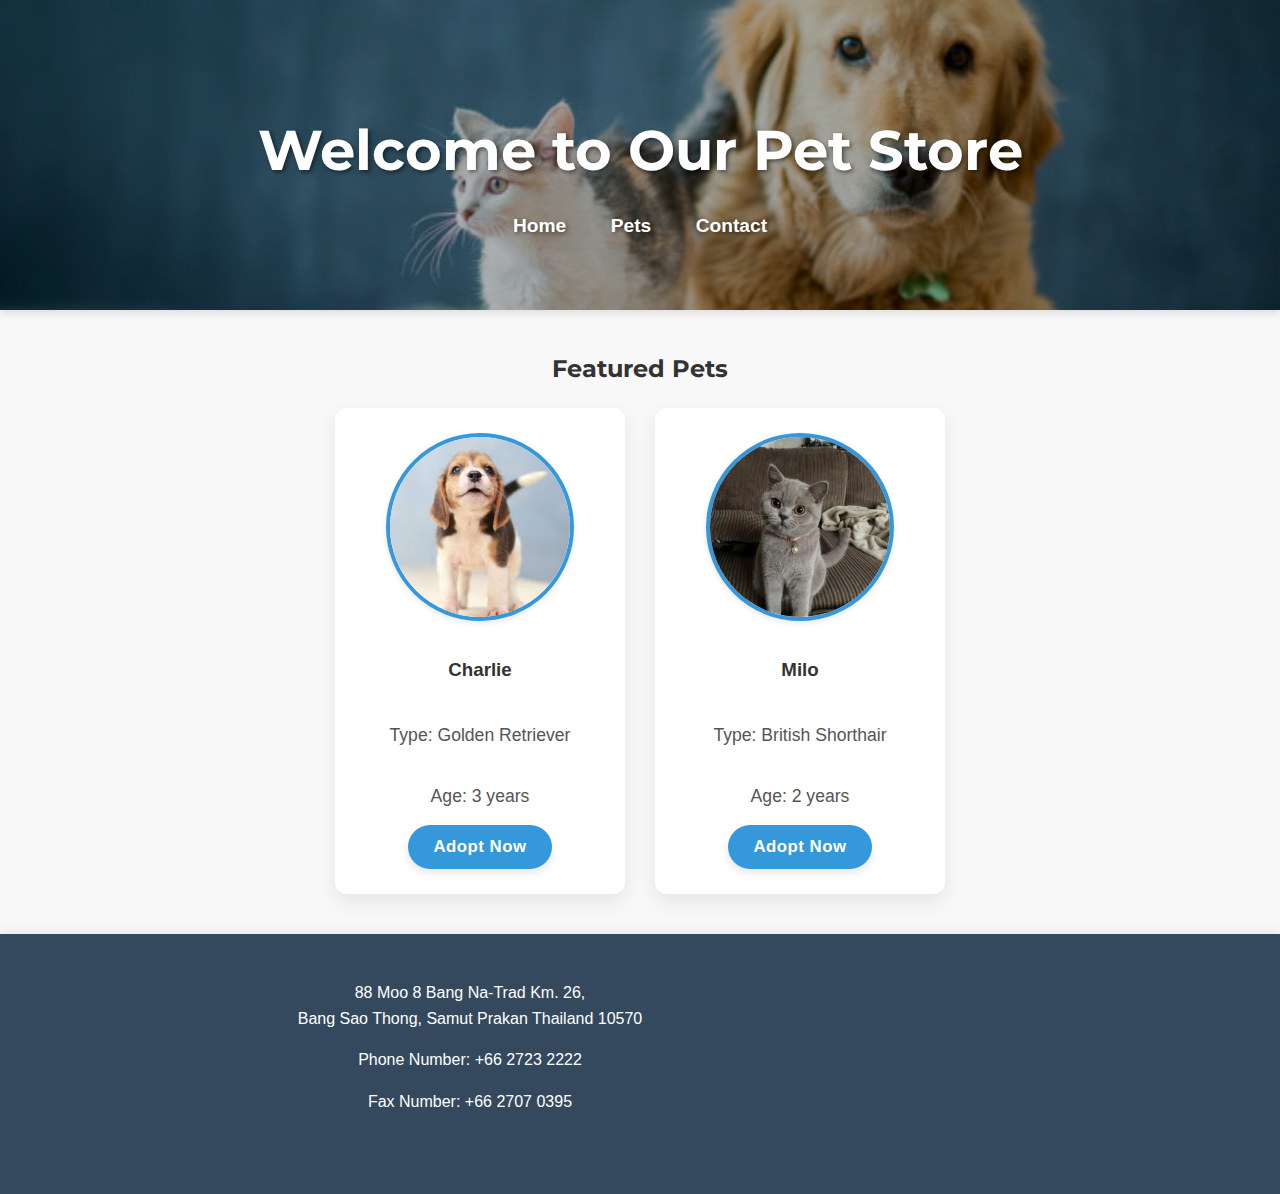
<file: index.html>
<!DOCTYPE html>
<html lang="en">
<head>
    <meta charset="UTF-8">
    <meta name="viewport" content="width=device-width, initial-scale=1.0">
    <title>Pet Store - Home</title>
    <link rel="stylesheet" href="styles.css">
    <link href="https://fonts.googleapis.com/css2?family=Montserrat:wght@500;600;700&family=Segoe+UI:wght@400;600&display=swap" rel="stylesheet">
</head>
<body>
    <header>
        <h1>Welcome to Our Pet Store</h1>
        <nav>
            <a href="index.html">Home</a>
            <a href="pets.html">Pets</a>
            <a href="#contact">Contact</a>
        </nav>
    </header>

    <main>
        <section class="featured">
            <h2>Featured Pets</h2>
            <div class="pet-list">
                <div class="pet">
                    <img src="dog01.jpg" alt="Charlie the Golden Retriever" onerror="this.onerror=null;this.src='https://placehold.co/180x180/cccccc/333333?text=Dog+Image';">
                    <h3>Charlie</h3>
                    <p>Type: Golden Retriever</p>
                    <p>Age: 3 years</p>
                    <button onclick="adoptPet()">Adopt Now</button>
                </div>
                <div class="pet">
                    <img src="cat.webp" alt="Milo the British Shorthair" onerror="this.onerror=null;this.src='https://placehold.co/180x180/cccccc/333333?text=Cat+Image';">
                    <h3>Milo</h3>
                    <p>Type: British Shorthair</p>
                    <p>Age: 2 years</p>
                    <button onclick="adoptPet()">Adopt Now</button>
                </div>
            </div>
        </section>
    </main>

    <footer id="contact">
        <div class="contact-info">
            <p>
                88 Moo 8 Bang Na-Trad Km. 26,<br>
                Bang Sao Thong, Samut Prakan Thailand 10570
            </p>
            <p class="contact-info-phone">Phone Number: +66 2723 2222</p>
            <p class="contact-info-fax">Fax Number: +66 2707 0395</p>
        </div>
        <iframe
            src="https://www.google.com/maps/embed?pb=!1m18!1m12!1m3!1d3875.535191390633!2d100.72982517507342!3d13.723095586690858!2m3!1f0!2f0!3f0!3m2!1i1024!2i768!4f13.1!3m3!1m2!1s0x30e29e798263287b%3A0x4186cefc0c143d63!2sAssumption%20University!5e0!3m2!1sen!2sth!4v1718084574666!5m2!1sen!2sth"
            width="300" height="200" style="border:0;" allowfullscreen="" loading="lazy"></iframe>
    </footer>

    <script src="script.js"></script>
</body>
</html>
</file>
<file: styles.css>
body {
    font-family: 'Segoe UI', Tahoma, Geneva, Verdana, sans-serif; /* More modern font */
    margin: 0;
    padding: 0;
    text-align: center;
    background-color: #f8f8f8; /* Soft, light background */
    color: #333; /* Darker, more defined text color */
    line-height: 1.6;
}

header {
    background-color: #2c3e50; /* Deep, professional blue-gray */
    padding: 30px 20px; /* More generous padding */
    color: white;
    box-shadow: 0 4px 8px rgba(0, 0, 0, 0.1); /* Subtle shadow for depth */

    /* --- Added for jumbotron.jpg background image --- */
    background-image: url('jumbotron.jpg'); /* Path to your image*/
    background-size: cover; /* Ensures the image covers the entire header area */
    background-position: center center; /* Centers the image */
    background-repeat: no-repeat; /* Prevents the image from repeating */
    min-height: 250px; /* Adjust this value to control the height of your header */
    display: flex; /* Use flexbox to center content vertically/horizontally */
    flex-direction: column; /* Stack header content vertically */
    justify-content: center; /* Center content vertically */
    align-items: center; /* Center content horizontally */
    text-shadow: 2px 2px 4px rgba(0, 0, 0, 0.5); /* Add text shadow for readability over image */
    position: relative; /* Needed for the ::before pseudo-element */
    overflow: hidden; /* Ensures the pseudo-element doesn't spill out */
}

/* Optional: Add an overlay for better text readability over the background image */
header::before {
    content: '';
    position: absolute;
    top: 0;
    left: 0;
    width: 100%;
    height: 100%;
    background-color: rgba(0, 0, 0, 0.3); /* Dark overlay */
    z-index: 0; /* Place behind header content */
}

h1, h2 {
    font-family: 'Montserrat', sans-serif; /* A strong, modern heading font (consider importing from Google Fonts) */
    color: #333; /* For section headings, a deep grey */
    margin-bottom: 20px;
}

header h1 {
    color: white; /* Keep header h1 white */
    font-size: 3.5em; /* Larger for impact over image */
    margin-bottom: 15px; /* Add some space below the title */
    z-index: 1; /* Ensure text is above background and overlay */
}

nav {
    z-index: 1; /* Ensure nav is above background and overlay */
}

nav a {
    margin: 0 20px; /* More space between nav items */
    text-decoration: none;
    color: white; /* Ensure links are visible against the image */
    font-weight: 600; /* Medium-bold weight */
    font-size: 1.2em; /* Slightly larger for readability */
    transition: color 0.3s ease-in-out, transform 0.3s ease-in-out; /* Smooth transitions */
}

nav a:hover {
    color: #f39c12; /* A subtle accent color on hover */
    text-decoration: none; /* No underline, just color change */
    transform: translateY(-2px); /* Slight lift effect */
}

.featured {
    margin: 40px auto; /* More margin top/bottom, auto for horizontal centering */
    max-width: 1200px; /* Constrain width for better readability */
    padding: 0 20px;
}

.pet-list {
    display: flex;
    justify-content: center;
    gap: 30px; /* More space between pet cards */
    flex-wrap: wrap; /* Allow wrapping on smaller screens */
}

.pet {
    background-color: white;
    border: none; /* Remove harsh border */
    border-radius: 12px; /* Softer, more modern corners */
    padding: 25px; /* More internal padding */
    text-align: center;
    box-shadow: 0 8px 20px rgba(0, 0, 0, 0.08); /* More pronounced shadow for "lift" */
    transition: transform 0.3s ease-in-out, box-shadow 0.3s ease-in-out; /* Smooth hover effects */
    width: 240px; /* Consistent width for cards */
    display: flex; /* Use flexbox for internal alignment */
    flex-direction: column;
    justify-content: space-between; /* Push button to bottom */
    align-items: center;
}

.pet:hover {
    transform: translateY(-5px); /* Lift effect on hover */
    box-shadow: 0 12px 25px rgba(0, 0, 0, 0.15); /* Enhanced shadow on hover */
}

.pet img {
    width: 180px; /* Slightly larger image */
    height: 180px; /* Ensure square aspect ratio */
    object-fit: cover; /* Crop image to fit without distortion */
    border-radius: 50%; /* Make images circular */
    border: 4px solid #3498db; /* A vibrant border around images */
    margin-bottom: 15px;
    box-shadow: 0 2px 6px rgba(0, 0, 0, 0.1);
}

.pet p {
    font-size: 1.1em;
    color: #555;
    margin-bottom: 15px;
    font-weight: 500;
}

button {
    background-color: #3498db; /* A strong, appealing blue */
    color: white;
    padding: 12px 25px; /* More padding for a substantial button */
    border: none;
    border-radius: 30px; /* Pill-shaped button */
    cursor: pointer;
    font-size: 1.05em;
    font-weight: 600;
    letter-spacing: 0.5px;
    transition: background-color 0.3s ease-in-out, transform 0.3s ease-in-out, box-shadow 0.3s ease-in-out;
    box-shadow: 0 4px 8px rgba(0, 0, 0, 0.1);
}

button:hover {
    background-color: #2980b9; /* Slightly darker blue on hover */
    transform: translateY(-2px); /* Slight lift */
    box-shadow: 0 6px 12px rgba(0, 0, 0, 0.2);
}

footer {
    display: flex;
    background-color: #34495e; /* Darker, more grounded blue-gray for footer */
    padding: 30px 20px; /* More padding */
    color: white;
    justify-content: center;
    gap: 40px; /* More space in footer items */
    flex-wrap: wrap;
    margin-top: 40px; /* Space above footer */
    box-shadow: 0 -4px 8px rgba(0, 0, 0, 0.05); /* Subtle shadow at top of footer */
}
</file>
